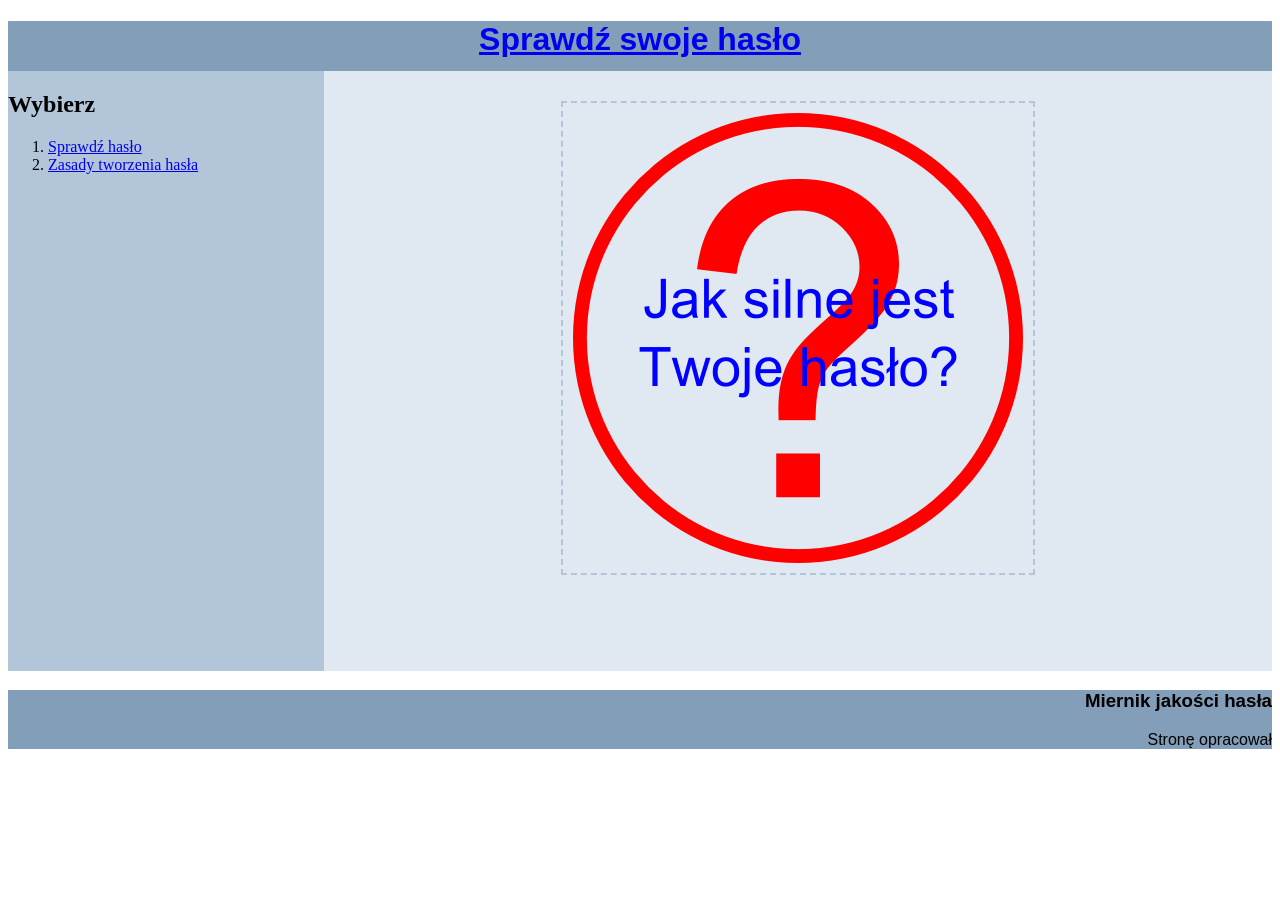
<file: egzamin e14/index.html>
<!doctype html>
<html lang="pl">
<head>
	<meta charset="utf-8"/>
	<title>Miernik jakości hasła</title>
	<link href="styl.css" rel="stylesheet"/>
</head>
<body>
	<div id="baner">
		<h1><a href="index.html">Sprawdź swoje hasło</a></h1>
		
	</div>
	<div id="panel_lewy">
		<h2>Wybierz</h2>
		<ol>
			<li><a href="haslo.html">Sprawdź hasło</a></li>
			<li><a href="zasady.html">Zasady tworzenia hasła</a></li>
		</ol>
		
	</div>
	<div id="panel_prawy">
		<img id="ob" src="haslo.png"/>
	</div>
	<div id="stopka">
		<h3>Miernik jakości hasła</h3>
		<p>Stronę opracował</p>
	</div>

</body>
</html>
</file>
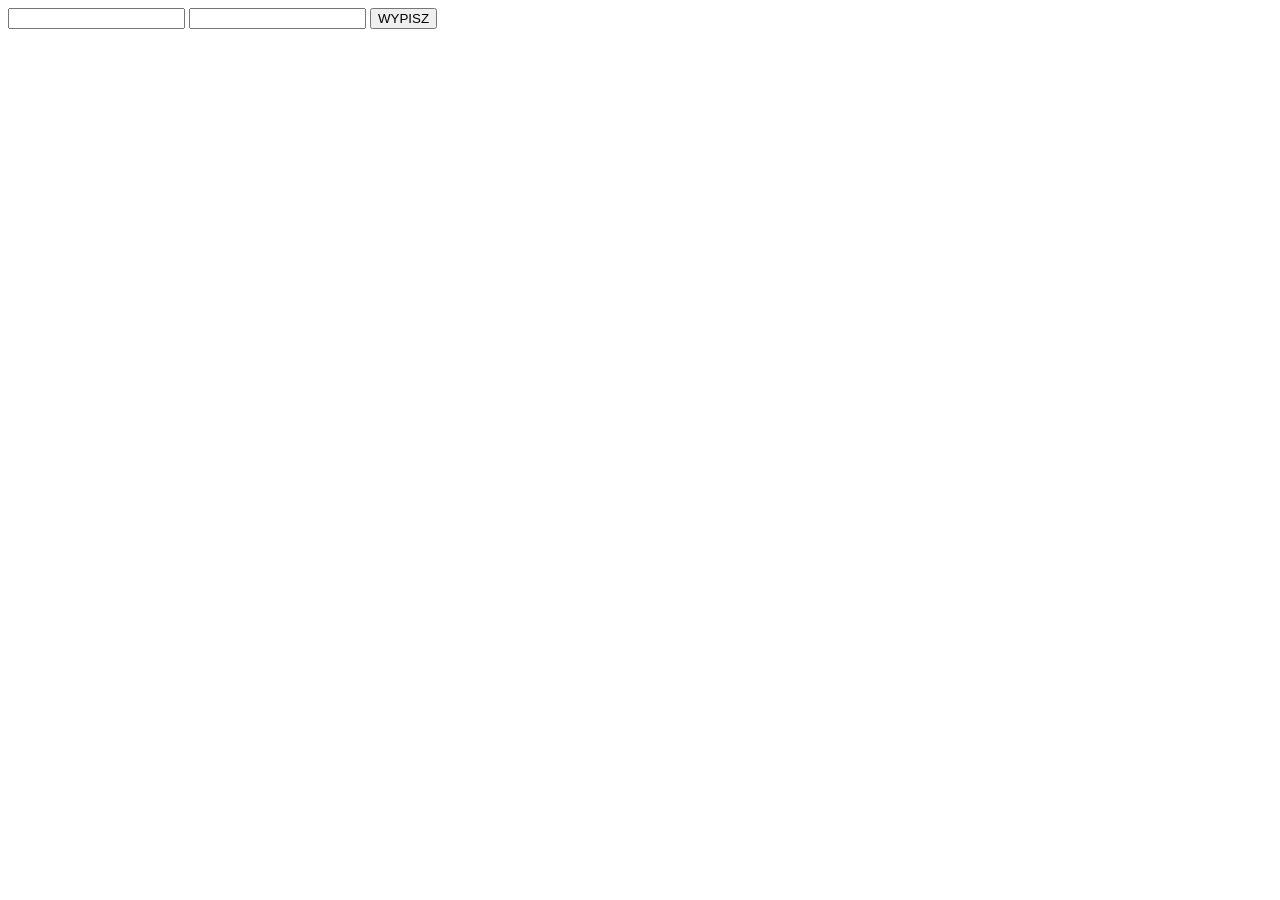
<file: cement javascript 2.html>
<!DOCTYPE html>
<html lang="pl">

<head>
	<meta charset="utf-8"/>
  <script type="text/javascript">
	function wypisz()
		{
		 var liczba1 = document.getElementById("pole1").value;
		 var liczba2 = document.getElementById("pole2").value;
		 var napis=" ";
		 
		 if (liczba1>liczba2)
		 
		 for(i=liczba1;i<=liczba2;i++)
		 {
			napis=napis+i+" "
		 
		 }
        document.getElementById("wynik").innerHTML=napis;
		}
  </script>
  
  
  
  </head>
  
<body>
	<input type="text" id="pole1"/>
	<input type="text" id="pole2"/>
	<input type="submit" value="WYPISZ" onclick="wypisz()"/>
	
	<div id="wynik"></div>

</body>
</html>
</file>
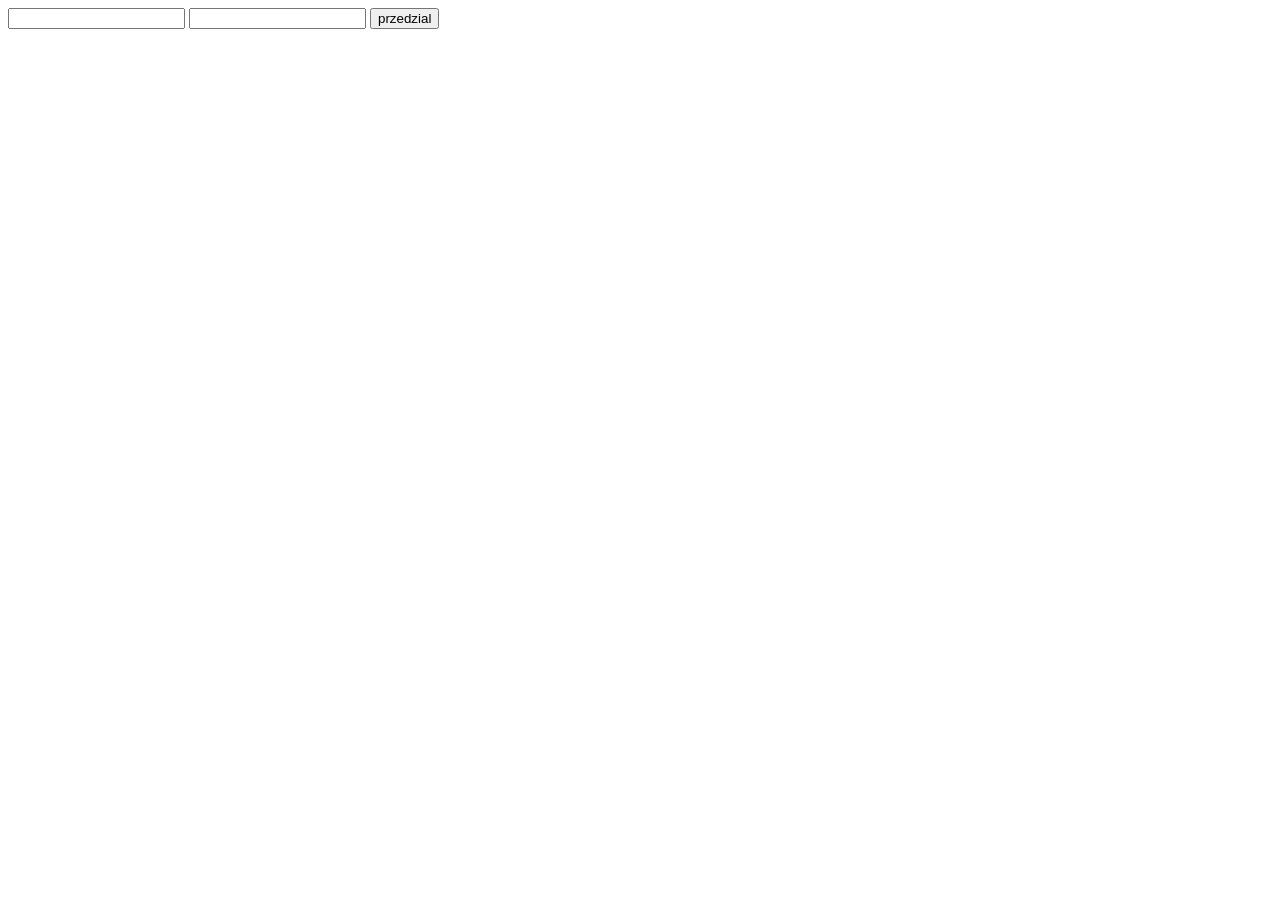
<file: przedzial.html>
<!doctype html>
<html lang="pl">
<head>
<meta charset="utf-8"/>
<script type="text/javascript">



var s="";
var suma=0;
function przedzial()
{
window.x=document.getElementById("p1").value;
window.y=document.getElementById("p2").value;

x=parseFloat(x);
y=parseFloat(y);

if (x<y)
{
for(i=x;i<=y;i++)
{
 s=s+"<br>"+i;
 suma=suma+i;
}
}
document.getElementById("d").innerHTML=s;
document.getElementById("n").innerHTML=suma;
if (x>y)
{
for(i=x;i>=y;i--)
{
 s=s+"<br>"+i;
 suma=suma+i;
 
}
}
document.getElementById("d").innerHTML=s;
document.getElementById("n").innerHTML=suma;
}
</script>
</head>
<body>
<input type="text" id="p1"/>
<input type="text" id="p2"/>
<input type="button" value="przedzial" onclick="przedzial()"/>
<div id="d"></div>
<div id="n"></div>

</body>
</html>
</file>
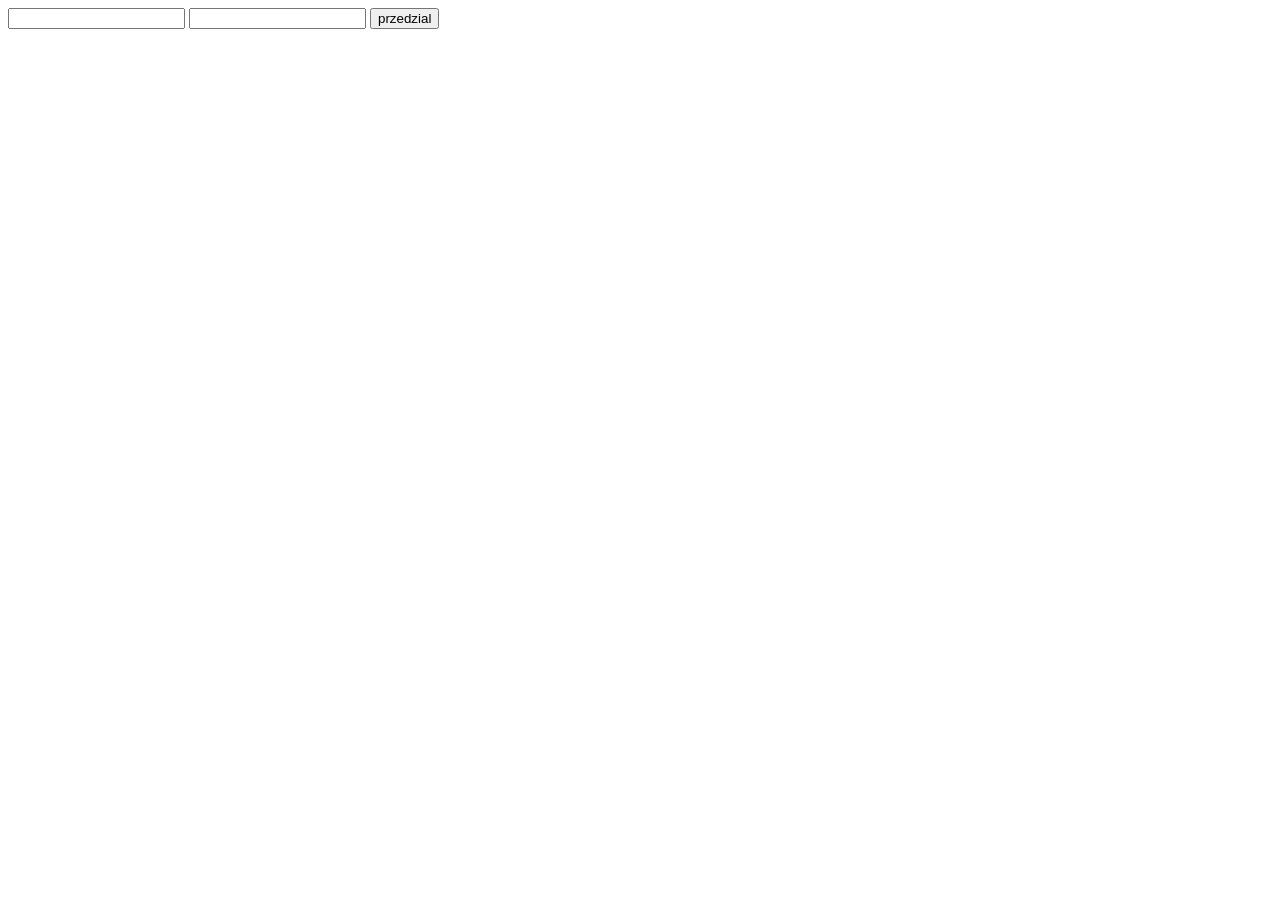
<file: przedzial2.html>
<!doctype html>
<html lang="pl">
<head>
<meta charset="utf-8"/>
<script type="text/javascript">



var s="";
var d="";
var suma=0;
function przedzial()
{
window.x=document.getElementById("p1").value;
window.y=document.getElementById("p2").value;

x=parseFloat(x);
y=parseFloat(y);

if (x<y)
{
for(i=x;i<=y;i++)
{
 s=s+"<br>"+i;
 suma=suma+i;
}

for(i=y;i>=x;i--)
{
 d=d+"<br>"+i;
 
 
 }
document.getElementById("d").innerHTML=s;
document.getElementById("n").innerHTML=d;
document.getElementById("s").innerHTML=suma;
}

if (x>y)
{
for(i=x;i>=y;i--)
{
 s=s+"<br>"+i;
 suma=suma+i;
}

for(i=y;i<=x;i++)
{
 d=d+"<br>"+i;
 
 
 }
document.getElementById("d").innerHTML=s;
document.getElementById("n").innerHTML=d;
document.getElementById("s").innerHTML=suma;
}
}
</script>
</head>
<body>
<input type="text" id="p1"/>
<input type="text" id="p2"/>
<input type="button" value="przedzial" onclick="przedzial()"/>
<div id="d"></div>
<br>
<div id="n"></div>
<br>
<div id="s"></div>
</body>
</html>
</file>
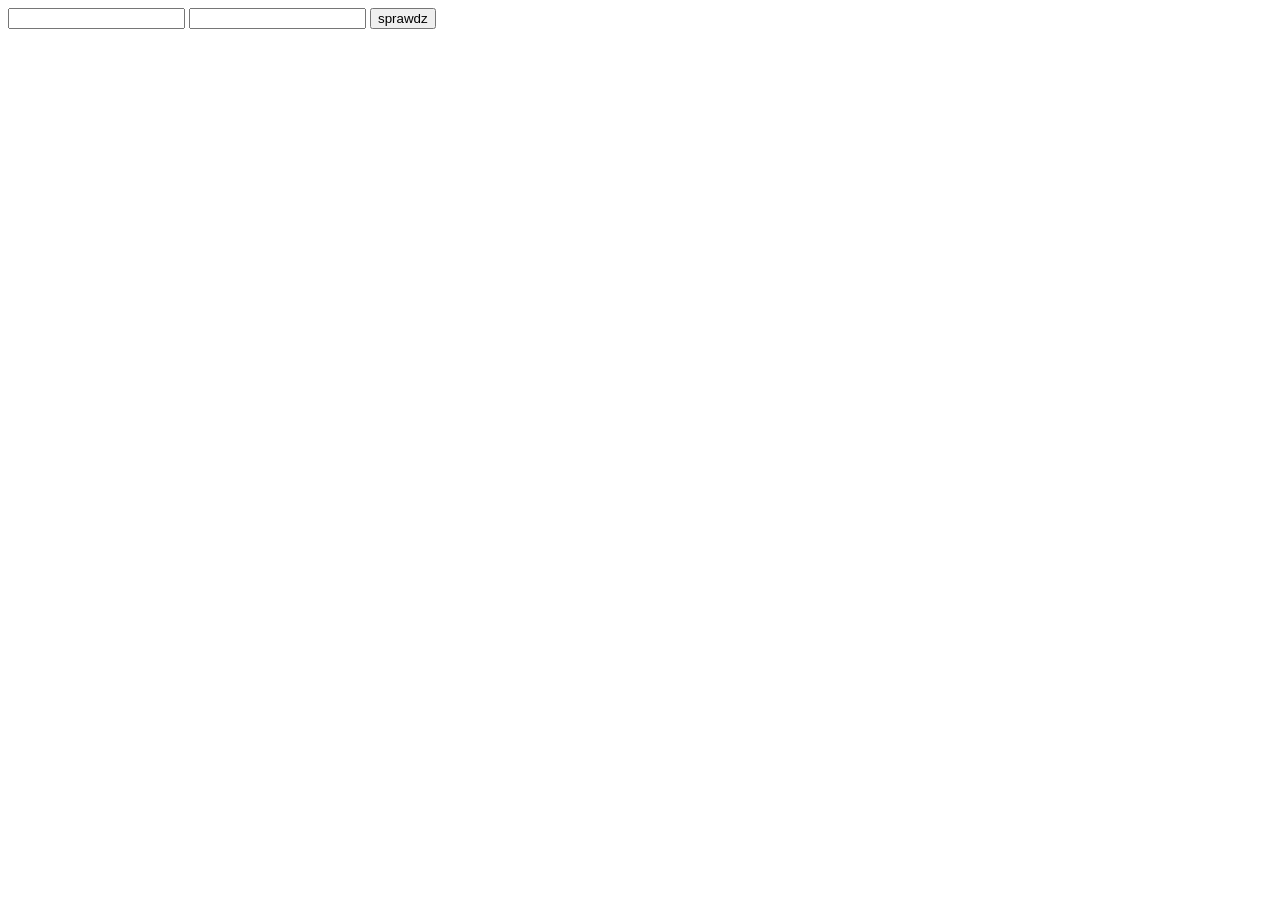
<file: reszta.html>
<!doctype html>
<html lang="pl">
<head>
<meta charset="utf-8"/>
<script type="text/javascript">




function sprawdz()
{
 window.x=document.getElementById("p1").value;
 window.y=document.getElementById("p2").value;
 x=parseInt(x);
 y=parseInt(y);
 
 window.wynik=(x/y);
 window.reszta=x%y;
 wynik=parseInt(wynik);
 
 document.getElementById("s").innerHTML=wynik;
 document.getElementById("d").innerHTML=reszta;
 
}
</script>
</head>
<body>
<input type="text" id="p1"/>
<input type="text" id="p2"/>
<input type="button" value="sprawdz" onclick="sprawdz()"/>

<div id="s"></div>
<div id="d"></div>

</body>
</html>
</file>
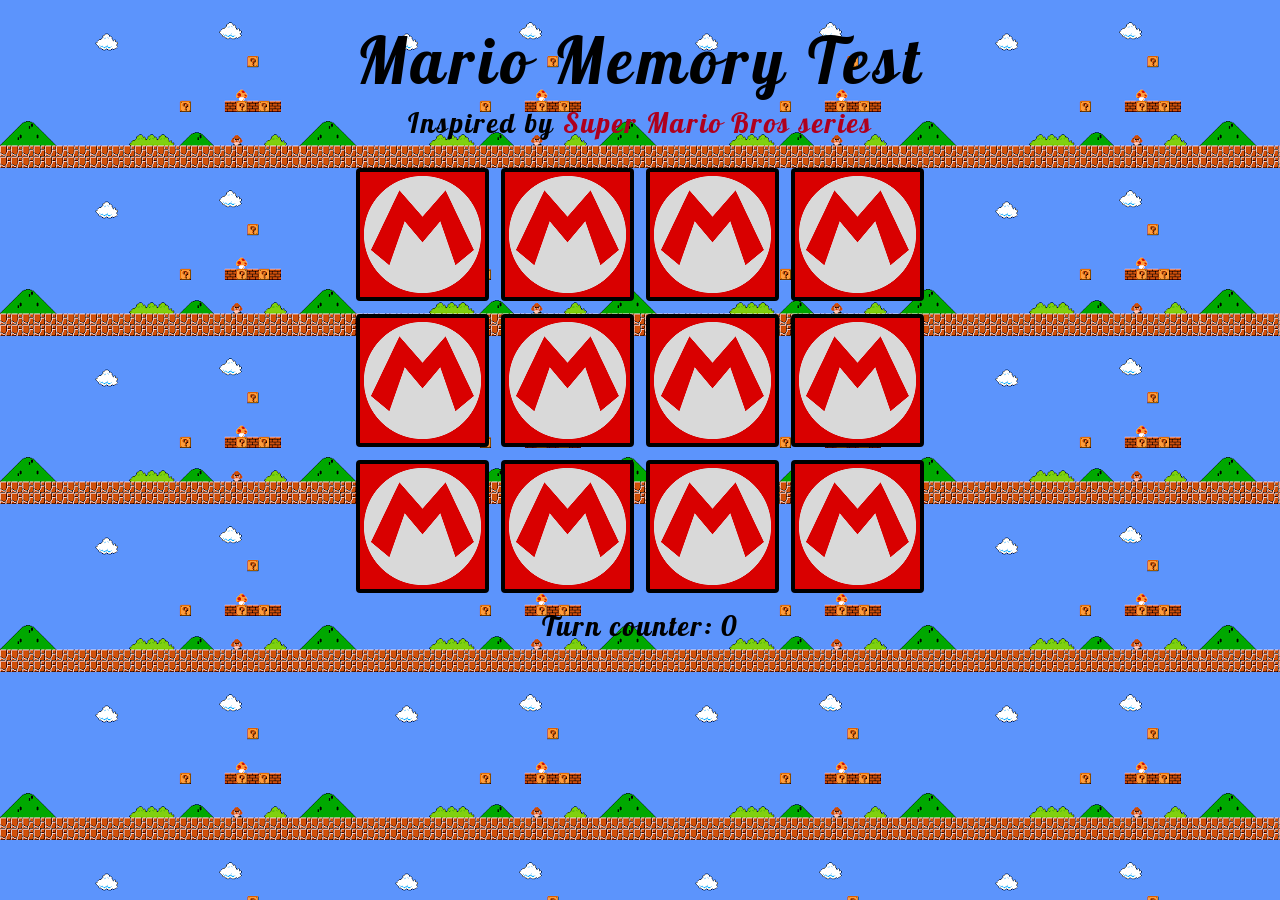
<file: cement gwent memory game ale to mario/gra.html>
<!DOCTYPE html>
<html lang="pl">
<head>

	<meta charset="utf-8">
	<title>Mario Memory Test</title>
	<meta name="description" content="JS Memory Game inspired by Gwent">
	<meta name="keywords" content="javascript, jQuery, game, gwent, memory">
	<meta name="author" content="MZ">
	
	<meta http-equiv="X-Ua-Compatible" content="IE=edge,chrome=1">
	
	<link rel="stylesheet" href="main.css">

	<link href="https://fonts.googleapis.com/css?family=Lobster&amp;subset=latin-ext" rel="stylesheet">
	
	<!--[if lt IE 9]>
	<script src="//cdnjs.cloudflare.com/ajax/libs/html5shiv/3.7.3/html5shiv.min.js"></script>
	<![endif]-->

</head>

<body>
	
	<header>
	 <h1>Mario Memory Test</h1>
	 <p>Inspired by <a href="https://supermario-game.com/pl" target="_blank" > Super Mario Bros series</a></p>
	</header>
	
	<main>
	 <article>
	 <div class="board">
		
		<div class="card" id="c0"></div>
		<div class="card" id="c1"></div>
		<div class="card" id="c2"></div>
		<div class="card" id="c3"></div>
	
		<div class="card" id="c4"></div>
		<div class="card" id="c5"></div>
		<div class="card" id="c6"></div>
		<div class="card" id="c7"></div>
		
		<div class="card" id="c8"></div>
		<div class="card" id="c9"></div>
		<div class="card" id="c10"></div>
		<div class="card" id="c11"></div>
		
		<div class="score">Turn counter: 0</div>
		
	 </div>
	 </article>
	</main>

	
	<script src="js.js"></script>
	<script src="memory.js"></script>
	
	
</body>
</html>
</file>
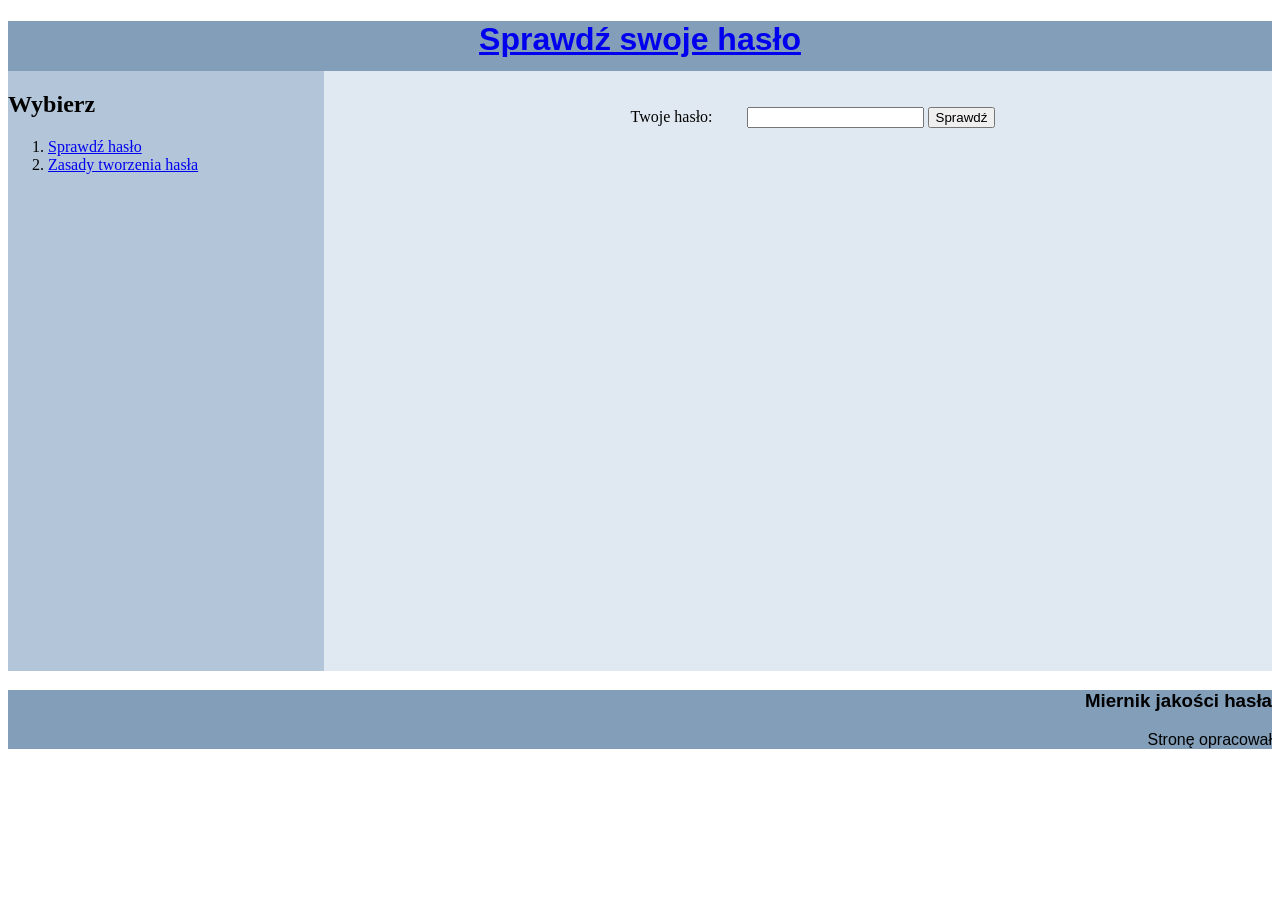
<file: egzamin e14/haslo.html>
<!doctype html>
<html lang="pl">
<head>
	<meta charset="utf-8"/>
	<title>Miernik jakości hasła</title>
	<link href="styl.css" rel="stylesheet"/>
	<script>
		function sprawdz(){
        var haslo = document.getElementById("pole1").value;
		dlugosc = haslo.length;
		
		var wzorzec =/\d/;
		if ((dlugosc>=7)&&(wzorzec.test(haslo)==true))
		{document.getElementById("d1").innerHTML="dobre";
		document.getElementById("d1").style.color = "green";}
		else if (wzorzec.test(haslo)==false)
		{document.getElementById("d1").innerHTML="Hasło musi zawierać cyfry";
		document.getElementById("d1").style.color = "black";}
		else if ((dlugosc<7&&dlugosc>4)&&(wzorzec.test(haslo)==true))
		{document.getElementById("d1").innerHTML="średnie";
		document.getElementById("d1").style.color = "burlywood";}
		else if ((dlugosc<=4)&&(wzorzec.test(haslo)==true))
		{document.getElementById("d1").innerHTML="słabe";
		document.getElementById("d1").style.color = "crimson";}
		else if(dlugosc==0)
		{document.getElementById("d1").innerHTML="Brak hasla";
		document.getElementById("d1").style.color = "red";}
		
}
	</script>
</head>
<body>
	<div id="baner">
		<h1><a href="index.html">Sprawdź swoje hasło</a></h1>
		
	</div>
	<div id="panel_lewy">
		<h2>Wybierz</h2>
		<ol>
			<li><a href="haslo.html">Sprawdź hasło</a></li>
			<li><a href="zasady.html">Zasady tworzenia hasła</a></li>
		</ol>
		
	</div>
	<div id="panel_prawy">
		<br><br>
		<span>Twoje hasło: </span>
		<input type="password"  id="pole1" />
		<input type="button" value="Sprawdź" onclick="sprawdz()" />
		<div id="d1"></div>
	</div>
	<div id="stopka">
		<h3>Miernik jakości hasła</h3>
		<p>Stronę opracował</p>
	</div>
</body>
</html>
</file>
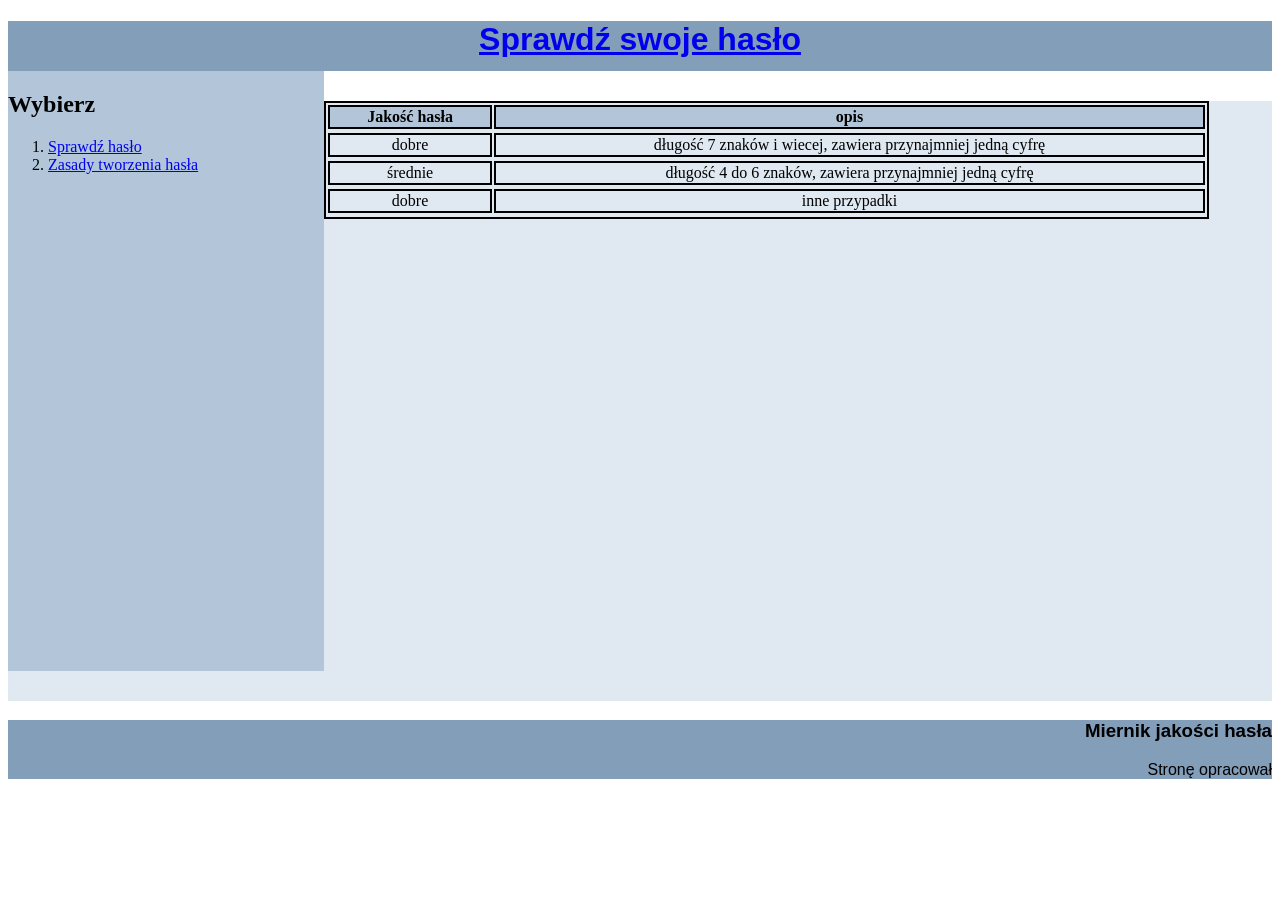
<file: egzamin e14/zasady.html>
<!doctype html>
<html lang="pl">
<head>
	<meta charset="utf-8"/>
	<title>Miernik jakości hasła</title>
	<link href="styl.css" rel="stylesheet"/>
</head>
<body>
	<div id="baner">
		<h1><a href="index.html">Sprawdź swoje hasło</a></h1>
		
	</div>
	<div id="panel_lewy">
		<h2>Wybierz</h2>
		<ol>
			<li><a href="haslo.html">Sprawdź hasło</a></li>
			<li><a href="zasady.html">Zasady tworzenia hasła</a></li>
		</ol>
		
	</div>
	<div id="panel_prawy">
		<table>
		 <tr>
		  <th>Jakość hasła</th> <th>opis</th>
		 <tr>
		 <tr>
		  <td>dobre</td> <td>długość 7 znaków i wiecej, zawiera przynajmniej jedną cyfrę</td>
		 <tr>
		 <tr>
		  <td>średnie</td> <td>długość 4 do 6 znaków, zawiera przynajmniej jedną cyfrę</td>
		 <tr>
		 <tr>
		  <td>dobre</td> <td>inne przypadki</td>
		 <tr>
		</table>
	</div>
	<div id="stopka">
		<h3>Miernik jakości hasła</h3>
		<p>Stronę opracował</p>
	</div>

</body>
</html>
</file>
<file: egzamin e14/styl.css>
#baner
{
	background-color: #829EB9;
	height: 50px;
	font-family: Arial;
	text-align: center;
	
	
}
#panel_lewy
{
	background-color: #B3C6D9;
	height: 600px;
	width: 25%;
	float: left;

	
}
#panel_prawy
{
	background-color: #E0E9F1;
	height: 600px;
	width: 100%;
	text-align: center;
	
	
}
#stopka
{
	background-color: #829EB9;
    font-family: Arial;
	text-align: right;

}
#ob
{
	margin: 30px;
	padding: 10px;
	border:dashed 2px #B3C6D9;
}
table
{
	margin:30px;
	border: solid 2px;
	width: 70%;
	
}
td:hover
{
	background-color:blue;
	color: white;
}
th
{
	background-color:#B3C6D9;
	border:2px solid;
}
td
{
	border:2px solid;
}
span
{
	margin:30px
}
#d1
{
	
	font-size:18px;
	color:blue;
	
}
</file>
<file: cement gwent memory game ale to mario/main.css>
body
{
	margin: 0;
	background-color: #FFFFF7;
	background-image: url("img/pobrane.png");
	color: #000000;
    font-family: 'Lobster', sans-serif;
    font-size: 28px;
}

a:link    { color: #AF001E; text-decoration: none; }
a:visited { color: #AF001E; }
a:active  { color: #AF001E; }
a:hover   { color: #E9B64A; }




h1
{
	font-size:64px;
	font-weight: 400;
	text-align:center;
	letter-spacing: 5px;
	margin-top: 20px;
	margin-bottom: 0px;
}

p
{
	text-align: center;
	margin-top: 5px;
	margin-bottom: 25px;
	letter-spacing: 2px;
}

.board
{
	width:600px;
	margin-left: auto;
	margin-right: auto;
	text-align: center;
	
}
.cardA
{
	width: 125px;
	height: 125px;
	display: inline-block;
	margin: 3px;
	background-image:url("img/rewers.png");
	border: 4px solid #E9B64A;
	border-radius: 4px;
	cursor: default;
	filter: brightness(100%);
	transition: all. 3s ease-in-out;
}	

.card
{
	width: 125px;
	height: 125px;
	display: inline-block;
	margin: 3px;
	background-image:url("img/rewers.png");
	border: 4px solid #000000;
	border-radius: 4px;
	cursor: pointer;
	filter: brightness(85%);
	transition: all. 3s ease-in-out;
}	

.card:hover
{
	border: 4px solid #FFFFF7;
	filter: brightness(100%)
}



.score
{
	margin-top: 5px;
	letter-spacing: 2px;
}
</file>
